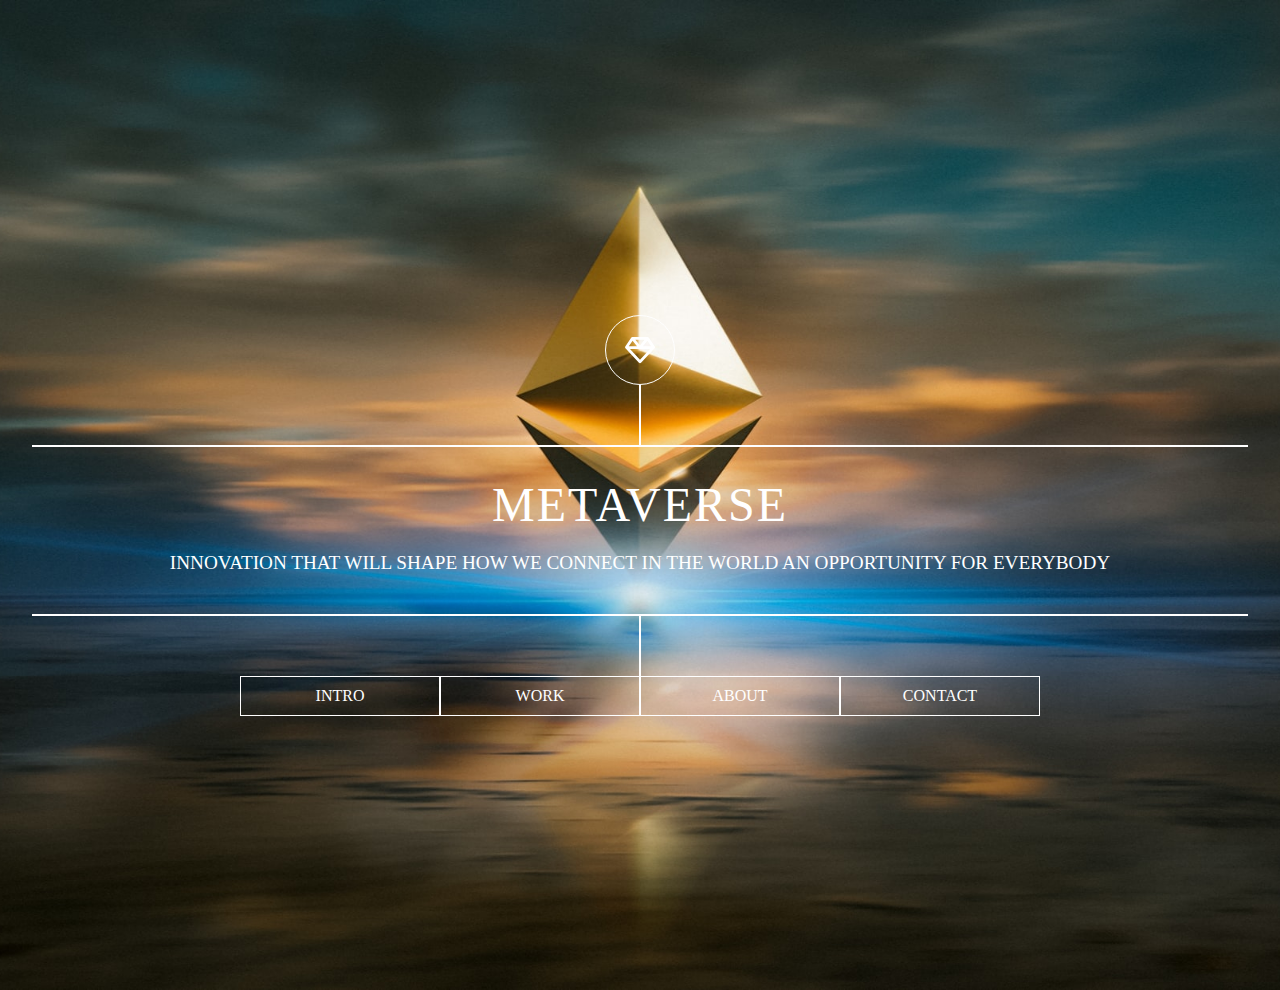
<file: index.html>
<!DOCTYPE html>
<html lang="en">
<head>
    <meta charset="UTF-8">
    <meta name="viewport" content="width=device-width, initial-scale=1.0">
    <link rel="stylesheet" href="main.css">
    <title>Metaverse</title>
    
</head>
<body>   
    <div class="content">    

        <section id="diamondSection">
            <div id="circle">
                <img src="./resources/gem-regular.svg" alt="diamond" > 
            </div>                           
        </section>

        <div class="vertical-line">
            <div></div>
            <div></div>
        </div>
        <section id="centerSection">
            <p id="pageTitle">METAVERSE</p> 
            <p id="pageText">INNOVATION THAT WILL SHAPE HOW WE <span>CONNECT</span> IN THE WORLD AN <span>OPPORTUNITY</span> FOR EVERYBODY</p>
        </section>
        <div class="vertical-line">
            <div></div>
            <div></div>
        </div>
        
        <section id="pagesSection">
            <a href="#">INTRO</a>
            <a href="./tabs/mobileTab.html">WORK</a>
            <a href="#">ABOUT</a>
            <a href="#">CONTACT</a>  
        </section>
    </div>
  
</body>
</html>
</file>
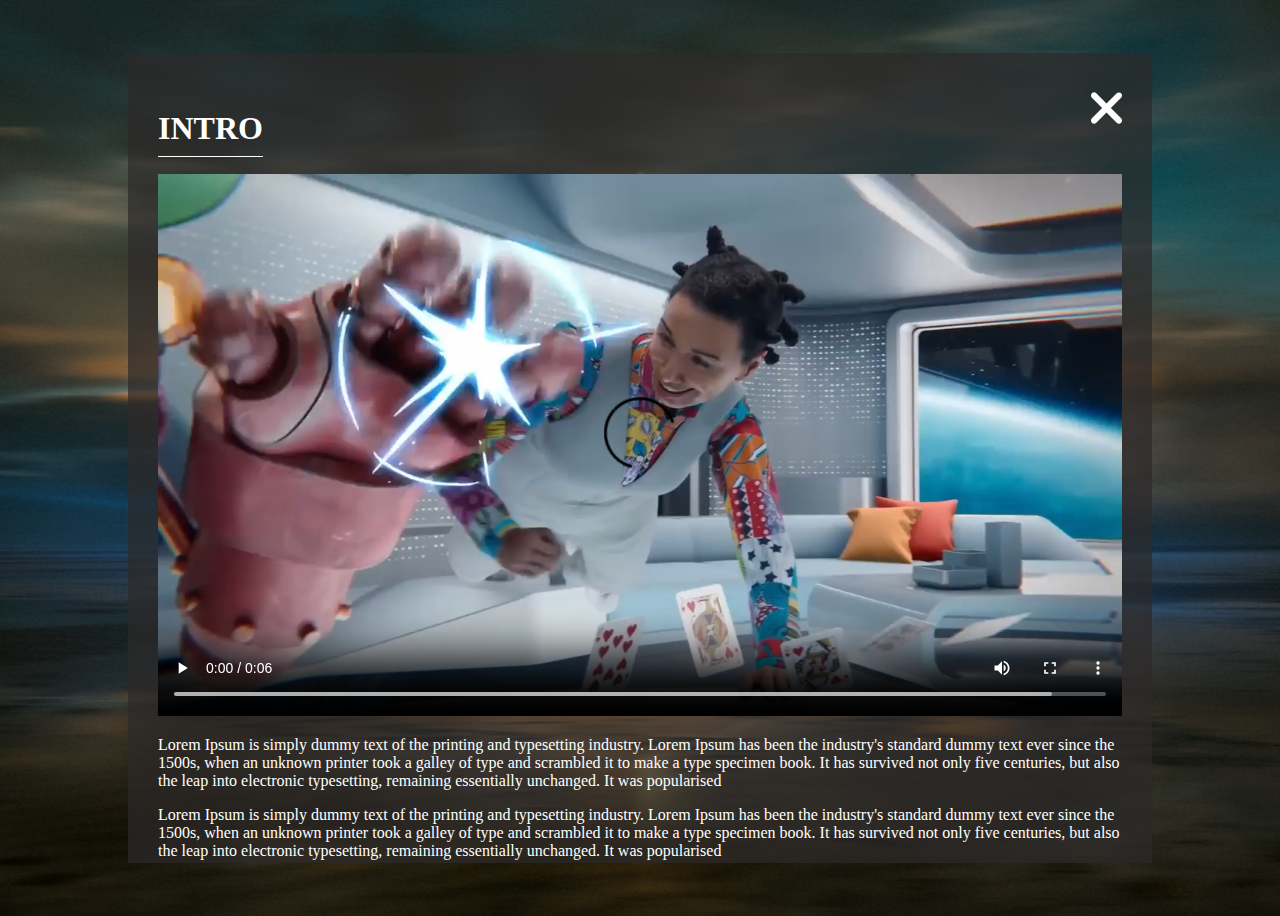
<file: tabs/mobileTab.html>
<!DOCTYPE html>
<html lang="en">
<head>
    <meta charset="UTF-8">
    <meta name="viewport" content="width=device-width, initial-scale=1.0">
    <title>Work Tab</title>

    <style>

        body {
            display: flex;
            justify-content: center;
            align-items: center;   
            min-height: 100vh;
            background: url('../resources/bg.jpg') no-repeat center center/cover;
        }

        #cardBackground
        {
            height: 90vh;
            width: 80vw;
            color: white;
            background-color: rgba(44, 42, 42, 0.7);     
        }

        #video
        {       
            width: 100%;
            height: auto;               
        }

        #title 
        {
            padding-bottom: 10px;
            border-bottom: 1px solid white;
            line-height: 48px;
        }
        
        img
        { 
            float: right;
            height: 50px;        
        }
    
    </style>


</head>
<body>
    <main>
       <div id="cardBackground">
        <div style="padding:30px">

            <a href="../index.html">
                <img src="../resources/xmark-solid.svg" alt="x-mark">
            </a> 
            <h1><span id="title">INTRO</span></h1>

            <video id="video" controls>
                <source src="../resources/tab-1.mp4" type="video/mp4">         
            </video>
            <p>
                Lorem Ipsum is simply dummy text of the printing and typesetting industry.
                Lorem Ipsum has been the industry's standard dummy text ever since the 
                1500s, when an unknown printer took a galley of type and scrambled it to 
                make a type specimen book. It has survived not only five centuries, but 
                also the leap into electronic typesetting, remaining essentially 
                unchanged. It was popularised
            </p>
            <p>
                Lorem Ipsum is simply dummy text of the printing and typesetting industry.
                Lorem Ipsum has been the industry's standard dummy text ever since the 
                1500s, when an unknown printer took a galley of type and scrambled it to 
                make a type specimen book. It has survived not only five centuries, but
                also the leap into electronic typesetting, remaining essentially 
                unchanged. It was popularised  
            </p>            
        </div>

    </main>
</body>

</html>
</file>
<file: main.css>
* {
    margin: 0;
    padding: 0;
    box-sizing: border-box;
}

body {
    display: flex;
    justify-content: center;
    align-items: center;   
    min-height: 110vh;
    background: url('./resources/bg.jpg') no-repeat center center/cover;
}

.content {
   
    text-align: center;
    color: white;  
    width: 95vw; 
    margin-top: 5px;

    display: flex;
    flex-direction: column;
    
}

#diamondSection
{   
    display: flex;
    justify-content: center; 

    #circle 
    {  
        width: 70px;
        height: 70px;
        display: flex;
        justify-content: center;
        align-items: center;        
       
        border: 1px solid white;
        border-radius: 50%;

        > img
        {         
            display: block;    
            height: 30px;    
        }
    }   
}

#centerSection
{    
    border-top: 2px solid white;
    border-bottom: 2px solid white;
    padding-top: 30px;
    padding-bottom: 30px;
   
}

#pageTitle {
    font-size: 1.8rem;
    letter-spacing: 2px;
    margin-bottom: 20px;
}

#pageText {
    font-size: 0.8rem;
    margin: 10px 0;
}

#pagesSection {
    display: flex;
    flex-direction: column;   
    align-items: center;
}

#pagesSection a {
    text-decoration: none;
    color: white;
    padding: 10px 20px;
    border: 1px solid white;
    width: 200px;
    text-align: center;
    font-size: 1rem;
    transition: 0.3s;
}


.vertical-line{
  display: flex;
  justify-content: center;
  
   
   >div:nth-child(1) 
   {
        height: 60px;
        border: 1px solid white;
   }
}

@media (min-width: 667px)
{
    .content
    {
        margin-top: 0px;
        margin-bottom: 8px;
    }
}

@media (min-width: 992px)
{ 
    .content
    {
        margin-top: 40px;
        margin-bottom: 0px;
    }

    #pagesSection 
    {
        display: flex;
        flex-direction: row;
        justify-content: center;
        gap: 0;       
    }

    #pageTitle {
        font-size: 3rem;
        letter-spacing: 2px;
        margin-bottom: 20px;
    }

    #pageText {
        font-size: 1.2rem;
       
    }

    
} 
@media (min-width: 1370px)
{
    .content
    {
        margin-top: 0;
        margin-bottom: 25px;
        
    }
}
</file>
